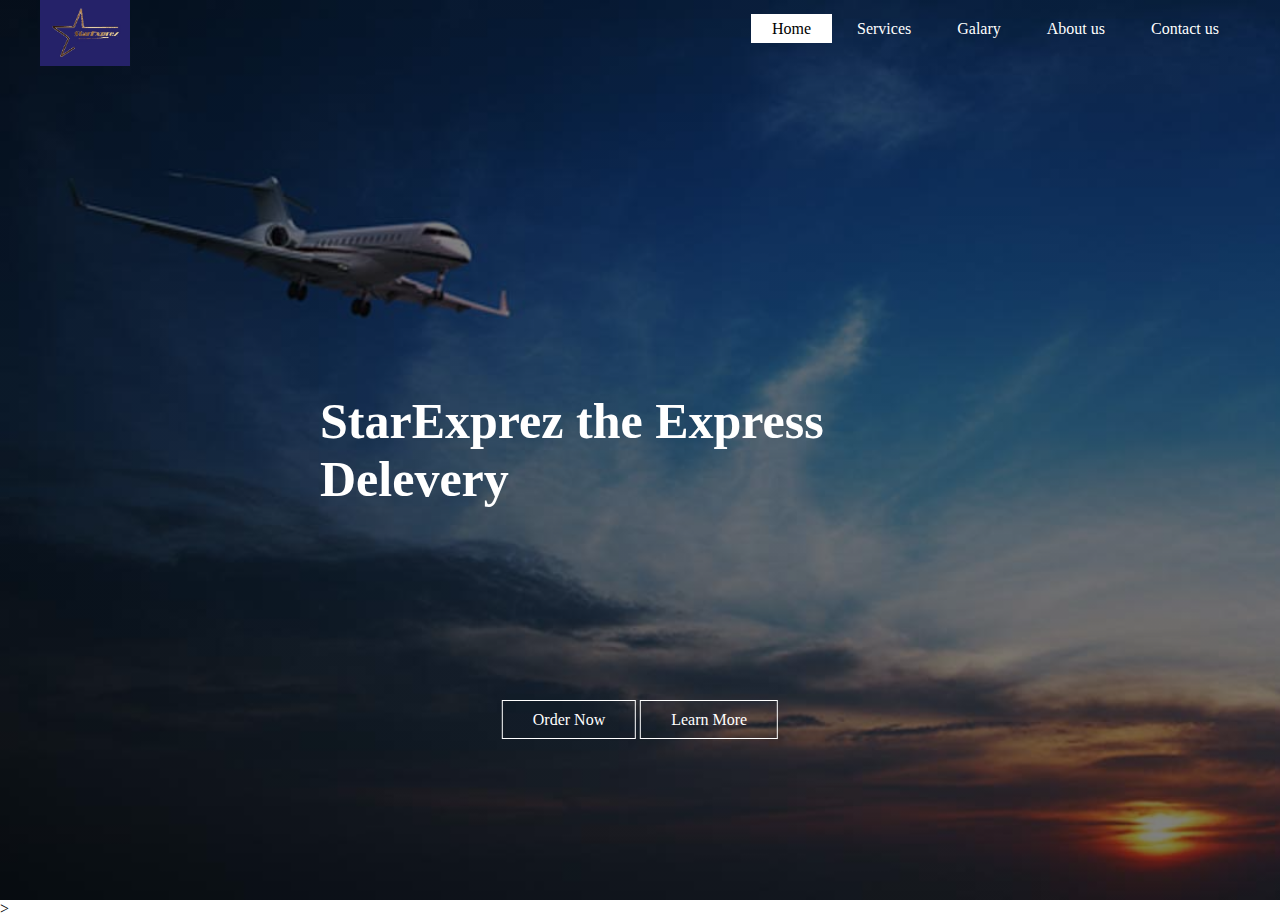
<file: index.html>
<!DOCTYPE html>
<html>
<head>
        <meta name="keywords" content="Starexprez Ecommerce Online Order Online Store Best Store Order Online Ecomexpress alibaba aliexpress amazon.com amazon.in flipkart wallmart Hand Bags Social Media Delevery">
	<title>StarExprez The Best Ecommerce Site</title>
	<link rel="stylesheet" type="text/css" href="css/style.css">
</head>
<body>
	<header>
		<div class="main">
			<div class="logo"><img src="stop.jpg"></div>
			<ul>
				<li class="active"><a href="#">Home</a></li>
				<li><a href="#">Services</a></li>
				<li><a href="https://drive.google.com/file/d/1Vkkw7NWS1Xuexc6M0SZaqve_r3Q441Ie/view?usp=sharing">Galary</a></li>
				<li><a href="https://hpssjldnn7f5maayj2bslw-on.drv.tw/website/About%20us/">About us</a></li>
				<li><a href="#">Contact us</a></li>
			</ul>
		</div>
		<div class="title">
			<h1>StarExprez the Express Delevery</h1>			
		</div>
		<div class="button">
			<a href="https://amazon.com" class="btn">Order Now</a>
			<a href="https://bhawan.co.in" class="btn">Learn More</a>
		</div>
	</header>
</body>
</html>>
</file>
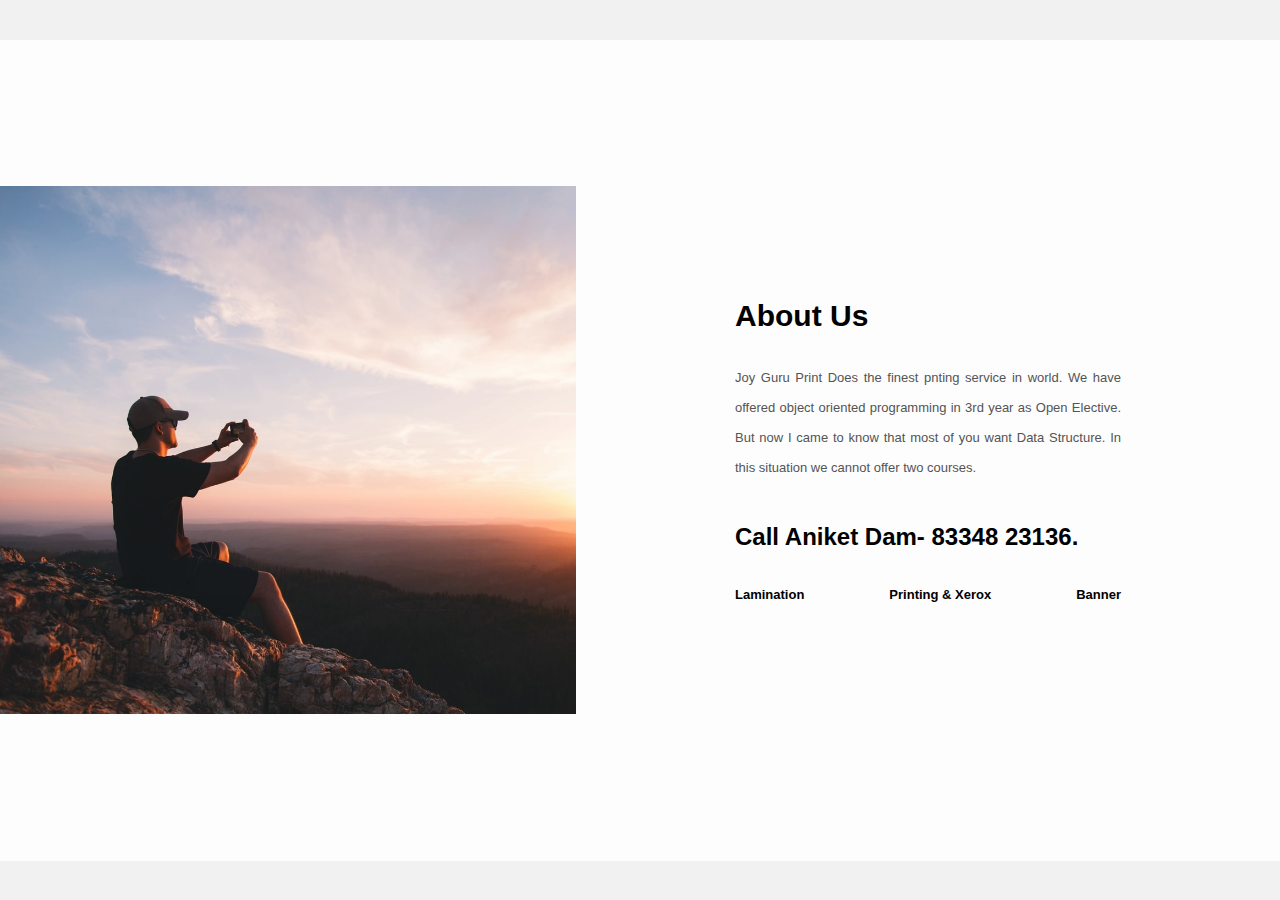
<file: About us/index.html>
<!DOCTYPE html>
<html lang="en">
<head>
	<meta charset="UTF-8">
	<meta name="viewport" content="width=device-width", initial->
	<title></title>
	<link rel="stylesheet" href="style.css">
</head>
<body>
	<div class="about-section">
		<div class="inner-container">
				<h1>About Us</h1>
				<p class="text">
					Joy Guru Print Does the finest pnting service in world. We have offered object oriented programming in 3rd year as Open Elective. But now I came to know that most of you  want Data Structure.  In this situation we cannot offer two courses. 
				</p>
				<h2>Call Aniket Dam- 83348 23136.</h2> 	<br><br> 	
				<div class="skills">
					<span>Lamination</span>
					<span>Printing & Xerox</span>
					<span>Banner</span>
				</div>
		</div>
	</div>
</body>
</html>
</file>
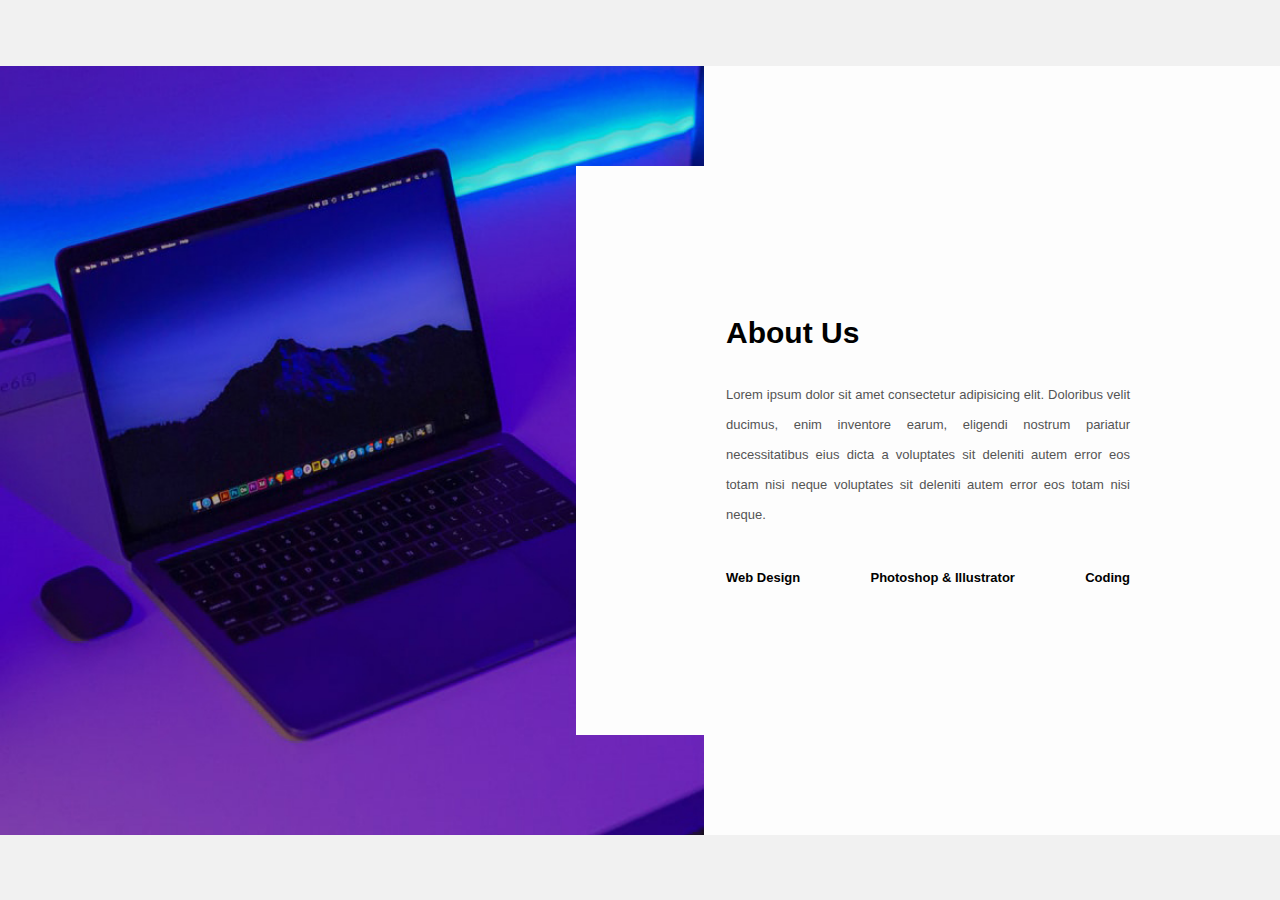
<file: About/index.html>
<html lang="en">
<head>
    <meta charset="UTF-8">
    <meta name="viewport" content="width=device-width, initial-scale=1.0">
    <title></title>
    <link rel="stylesheet" href="style.css">
</head>
<body>
    <div class="about-section">
        <div class="inner-container">
            <h1>About Us</h1>
            <p class="text">
                Lorem ipsum dolor sit amet consectetur adipisicing elit. Doloribus velit ducimus, enim inventore earum, eligendi nostrum pariatur necessitatibus eius dicta a voluptates sit deleniti autem error eos totam nisi neque voluptates sit deleniti autem error eos totam nisi neque.
            </p>
            <div class="skills">
                <span>Web Design</span>
                <span>Photoshop & Illustrator</span>
                <span>Coding</span>
            </div>
        </div>
    </div>
</body>
</html>
</file>
<file: css/style.css>
*{
	margin: 0;
	padding: 0;
	font-family: Century Goathic;
}

header{
	background-image:linear-gradient(rgba(0,0,0,0.5),rgba(0,0,0,0.5)), url(../1.jpg);
	height: 100vh;
	background-size: cover;
	#background-position: center;
}

ul{
	float: right;
	list-style-type: none;
	margin-top: 20px;
}

ul li{
	display: inline-block;
}

ul li a{
	text-decoration: none;
	color: #fff;
	padding: 5px 20px;
	border: 1px solid transparent;
	transition: 0.7s ease;
}

ul li a:hover{
	background-color: #fff;
	color: #000;
}

ul li.active a{
	background-color: #fff;
	color: #000;
}

.logo img{
	float: left;
	height: auto;
	width: 90px;
}
.main{
	max-width: 1200px;
	margin: auto;
}

.title {
	position: absolute;
	top: 50%;
	left: 50%;
	transform: translate(-50%,-50%);
}
.title h1{
	color: #fff;
	font-size: 50px;
}

.button{
	position: absolute;
	top: 80%;
	left: 50%;
	transform: translate(-50%,-50%);
}
.btn{
	color: #fff;
	padding: 10px 30px;
	border: 1px solid #fff;
	transition: 0.6s ease;
	text-decoration: none;
}

.btn:hover{
background-color: #fff;
color: #000;
}
</file>
<file: About us/style.css>
*{
	margin: 0;
	padding: 0;
	font-family: "open sans",sans-serif;
	box-sizing: border-box;
}
body{
	min-height: 100vh;
	display: flex;
	align-items: center;
	justify-content: center;
	background-color: #f1f1f1;
}

.about-section
{
	background: url(pic.png) no-repeat left;
	background-size: 55%;
	background-color: #fdfdfd;
	overflow: hidden;
	padding: 100px 0;
}

.inner-container
{
	width:55%;
	float: right;
	background-color: #fdfdfd;
	padding: 159px;
}

.inner-container h1
{
	margin-bottom: 30px;
	font-size: 30px;
	font-weight: 900;
}

.text
{
	font-size: 13px;
	color: #545454;
	line-height: 30px;
	text-align: justify;
	margin-bottom: 40px;
}

.skills
{
	display: flex;
	justify-content: space-between;
	font-weight: 700;
	font-size: 13px;
}

@media screen and(max-width: 1200px)
{
	.inner-container{
		padding: 80px;
	}
}

@media screen and(max-width: 1000px)
{
	.about-section{
		background-size: 100%;
		padding: 100px 40px;
	}
	.inner-container{
		width:: 80%;
	}
}

@media screen and(max-width: 600px)
{
	.about-section{
		padding: 0;
	}
	.inner-container{
		padding: 60px
	}	
}
</file>
<file: About/style.css>
*{
    margin: 0;
    padding: 0;
    font-family: "Open Sans",sans-serif;
    box-sizing: border-box;
}

body{
    min-height: 100vh;
    display: flex;
    align-items: center;
    justify-content: center;
    background-color: #f1f1f1;
}

.about-section{
    background: url(pic.jpg) no-repeat left;
    background-size: 55%;
    background-color: #fdfdfd;
    overflow: hidden;
    padding: 100px 0;
}

.inner-container{
    width: 55%;
    float: right;
    background-color: #fdfdfd;
    padding: 150px;
}

.inner-container h1{
    margin-bottom: 30px;
    font-size: 30px;
    font-weight: 900;
}

.text{
    font-size: 13px;
    color: #545454;
    line-height: 30px;
    text-align: justify;
    margin-bottom: 40px;
}

.skills{
    display: flex;
    justify-content: space-between;
    font-weight: 700;
    font-size: 13px;
}

@media screen and (max-width:1200px){
    .inner-container{
        padding: 80px;
    }
}

@media screen and (max-width:1000px){
    .about-section{
        background-size: 100%;
        padding: 100px 40px;
    }
    .inner-container{
        width: 100%;
    }
}

@media screen and (max-width:600px){
    .about-section{
        padding: 0;
    }
    .inner-container{
        padding: 60px;
    }
}
</file>
